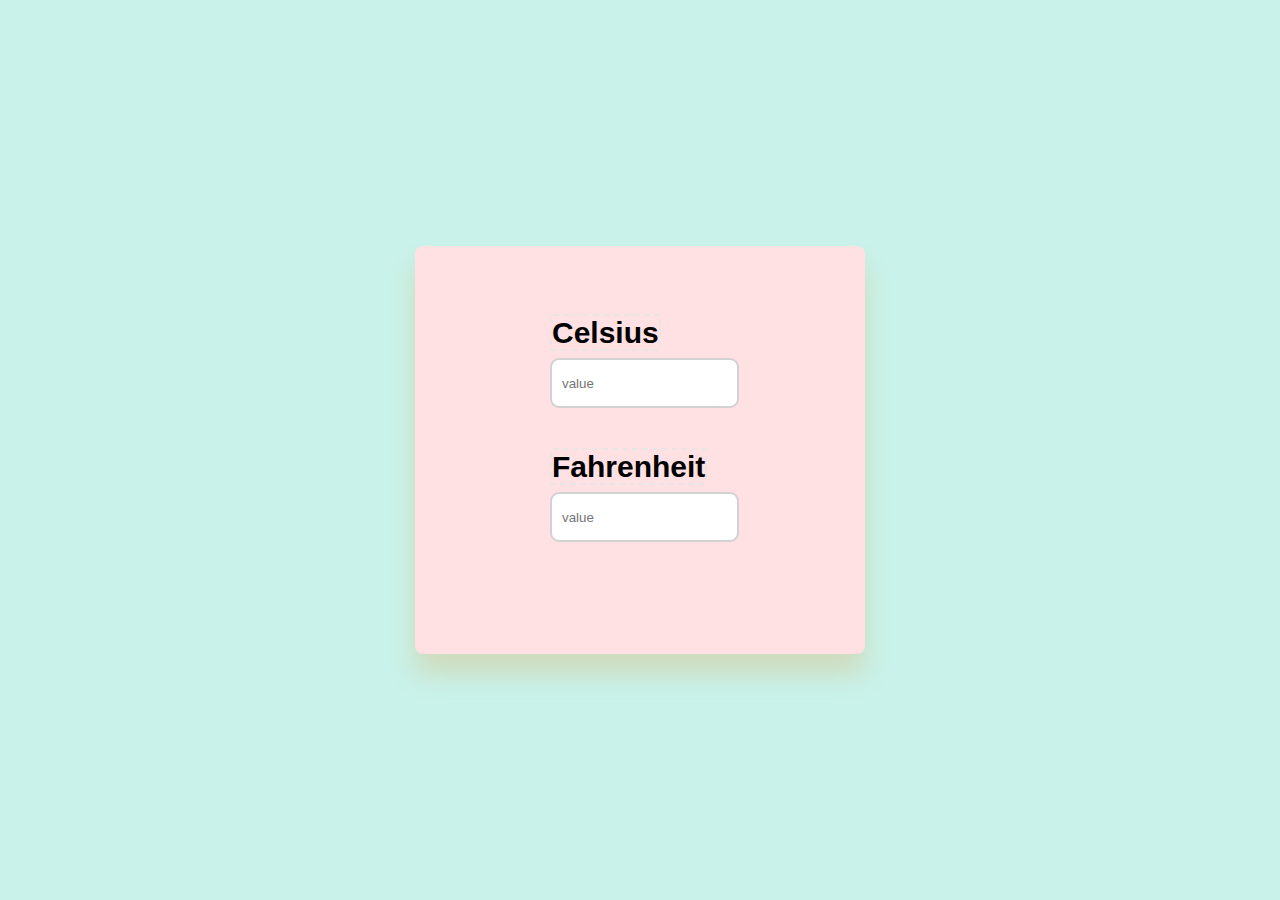
<file: CELTOFAR/index.html>
<!DOCTYPE html>
<html lang="en">

<head>
    <meta charset="UTF-8">
    <meta http-equiv="X-UA-Compatible" content="IE=edge">
    <meta name="viewport" content="width=device-width, initial-scale=1.0">
    <title>Temperature Conversion</title>
    <link rel="stylesheet" href="styles.css">
</head>

<body>
    <div class="container">
        <div class="input_box">
            <label for="celsius">Celsius</label>
            <input type="number" id="celsius" oninput="celToFar()" placeholder="value">
        </div>
        <div class="input_box">
            <label for="fahrenheit">Fahrenheit</label>
            <input type="number" id="fahrenheit" oninput="farToCel()" placeholder="value">
        </div>
    </div>
    <script src="script.js"></script>

</body>

</html>
</file>
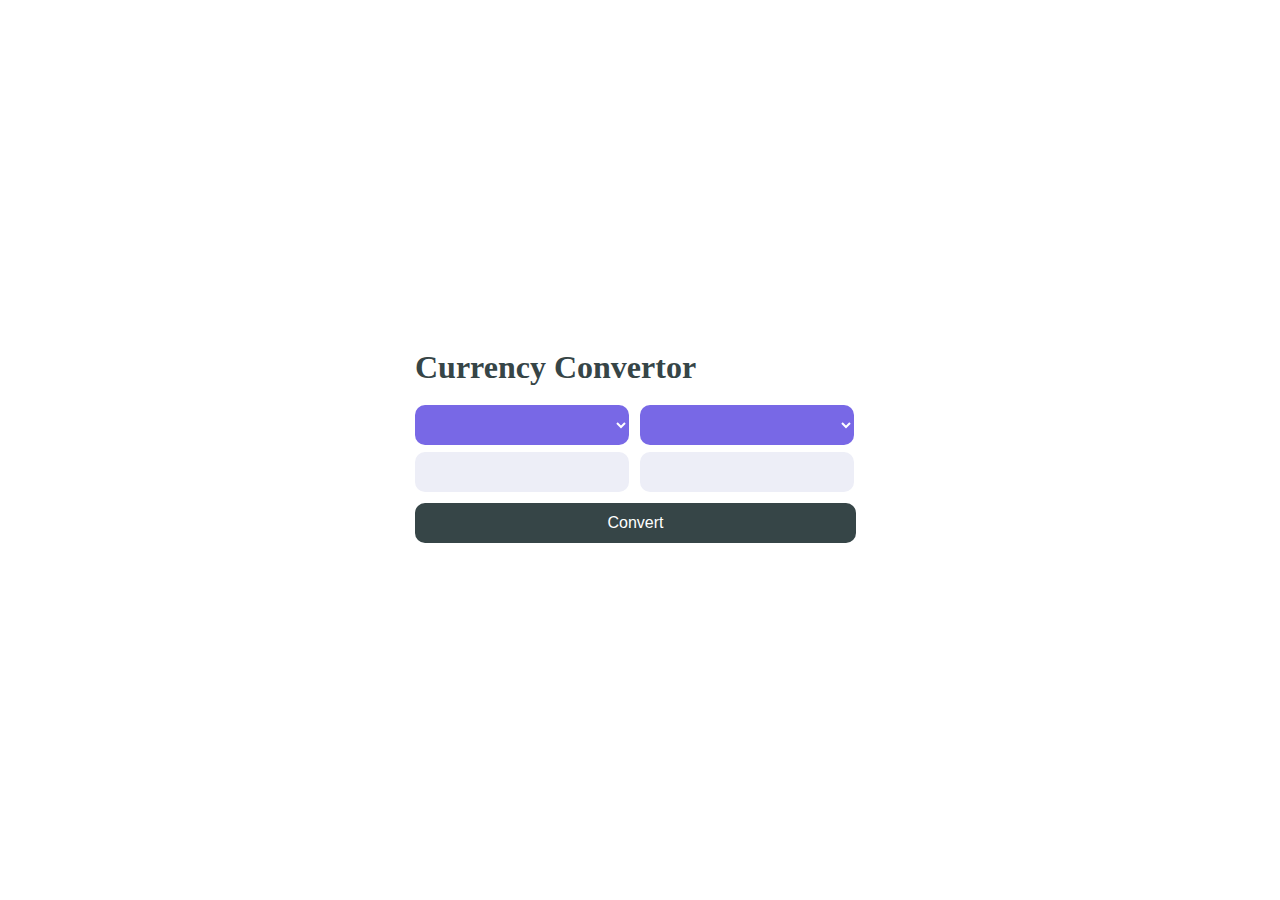
<file: PROJECT/curcal.html>
<!DOCTYPE html>
<html lang="en">
<head>
    <meta charset="UTF-8">
    <meta name="viewport" content="width=device-width, initial-scale=1.0">
    <title>Project</title>
    <link rel="stylesheet" href="curcal.css">
</head>
<body>
    <div class="container">
        <h1>Currency Convertor</h1>
        <div class="box">
            <div class="left_box">
                <select name="currency" class="currency"></select>
                <input type="number" name="" id="num">
            </div>
            <div class="right_box">
                <select name="currency" class="currency"></select>
                <input type="text" name="" id="ans" disabled>
            </div>
        </div>
        <button class="btn" id="btn">Convert</button>
    </div>

   <script src="curcal.js"></script>
</body>
</html>
</file>
<file: CELTOFAR/styles.css>
@import url('https://fonts.googleapis.com/css2?family=Baloo+2&display=swap');
* {
    padding: 0;
    margin: 0;
    box-sizing: border-box;
    font-family: 'Pattaya', sans-serif;
}

body {
    background-color: #C9F2EA;
}

.container {
    width: 450px;
    background-color: #FFE0E3;
    padding: 70px 40px;
    position: absolute;
    transform: translate(-50%, -50%);
    left: 50%;
    top: 50%;
    box-shadow: 0 20px 25px rgba(226, 156, 63, 0.25);
    border-radius: 8px;
    font-size: 18px;
}

.input_box {
    width: 51%;
    margin-left: 95px;
    margin-bottom: 42px;
}

label {
    font-size: 30px;
    font-weight: 600;
    border: 2px dashed #e9e5e5;
    border-radius: 3px;
}

input {
    width: 100%;
    height: 50px;
    border-radius: 9px;
    border: 2px solid #d2d2d2;
    outline: none;
    margin-top: 8px;
    padding: 0 10px;
}

input:focus {
    border: 2px dashed #d2d2d2;
    background-color: #d2d2d2;
}
</file>
<file: PROJECT/curcal.css>
*{
    margin: 0;
    padding: 0;
    box-sizing: border-box;
}
body{
    height: 100vh;
    display: flex;
    justify-content: center;
    align-items: center;
}
.container{
    width: 450px;
}
h1{
    color: #364547;
    margin-bottom: 0.5em;
}
.container .box{
    width: 100%;
    display:flex;
}
.box div{
    width: 100%;
}
select{
    width: 95%;
    height: 40px;
    font-size: 1em;
    cursor: pointer;
    outline: none;
    background: #7868e6;
    color: white;
    margin: 0.2em 0;
    padding: 0 1em;
    border-radius: 10px;
    border: none;
}
input{
    width: 95%;
    height: 40px;
    font-size: 1em;
    margin: 0.2em 0;
    border-radius: 10px;
    border: none;
    background: #edeef7;
    outline: none;
    padding: 0 1em;
}
.btn{
    width: 98%;
    height: 40px;
    background: #364547;
    color: white;
    border-radius: 10px;
    border: none;
    cursor: pointer;
    font-size: 1em;
    margin: 0.5em 0;
}
</file>
